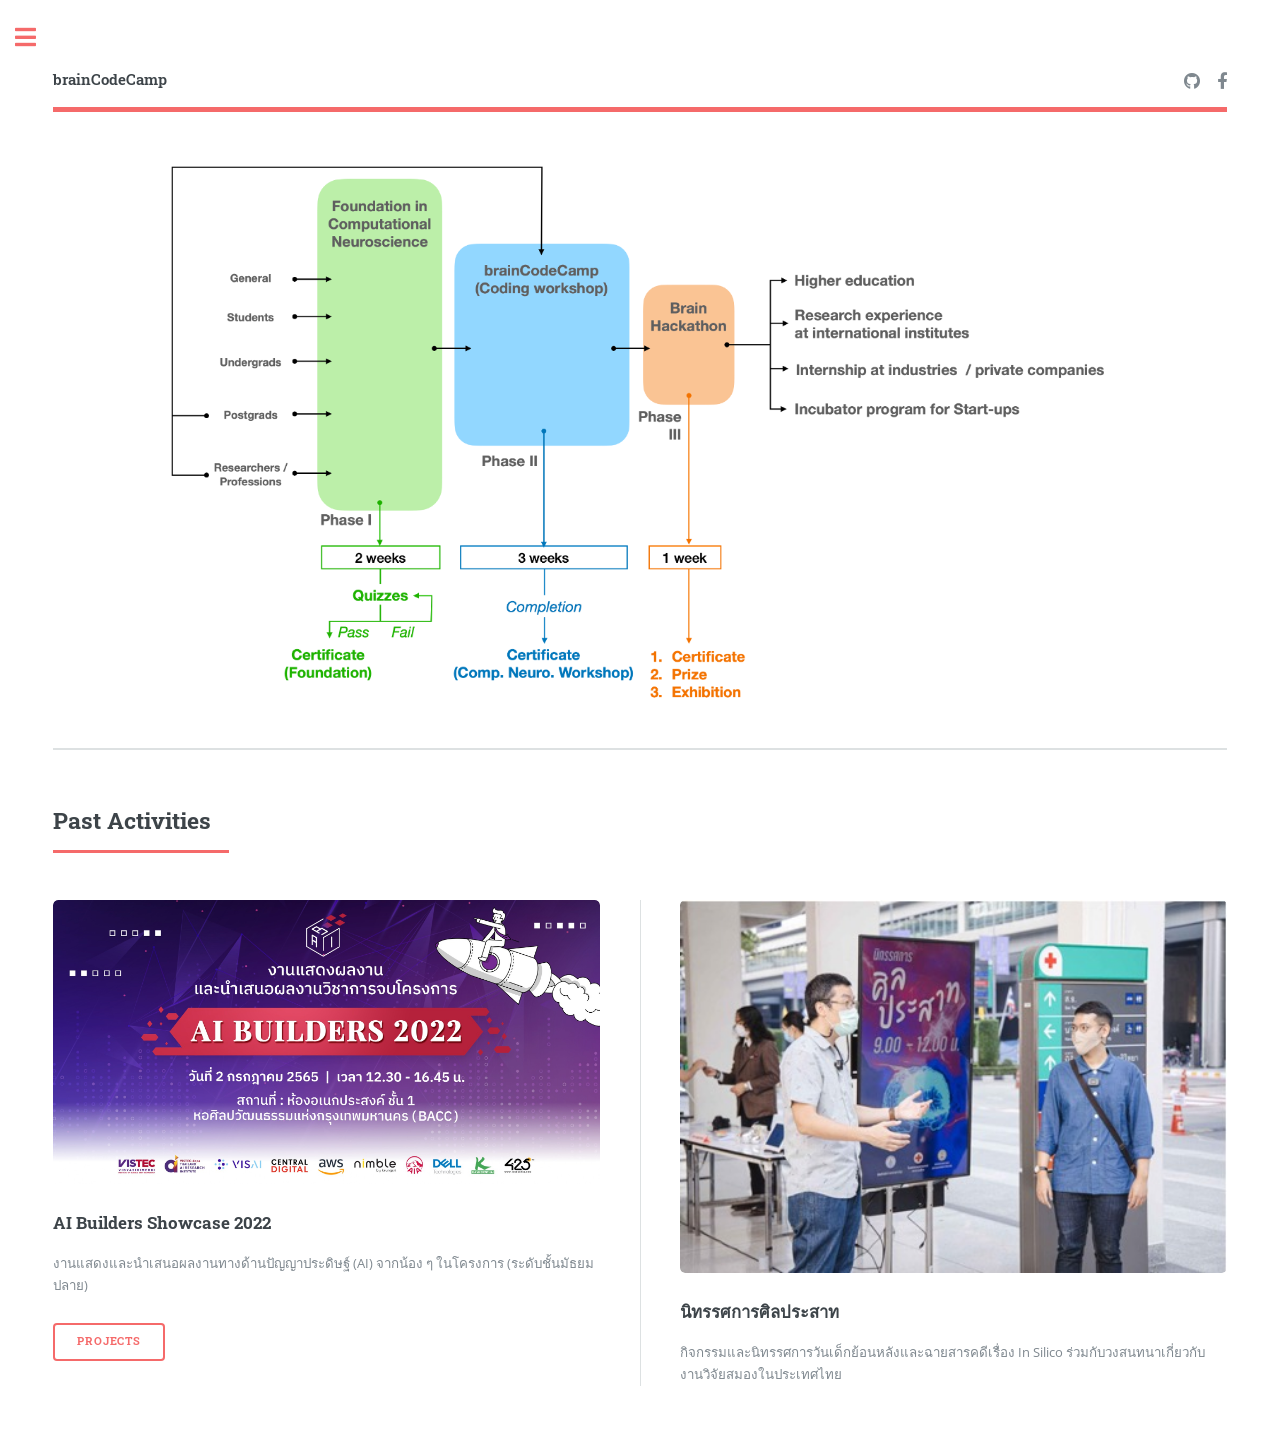
<file: index.html>
<!DOCTYPE HTML>
<!--
	Editorial by HTML5 UP
	html5up.net | @ajlkn
	Free for personal and commercial use under the CCA 3.0 license (html5up.net/license)
-->
<html>
	<head>
		<title>brainCodeCamp</title>
		<meta charset="utf-8" />
		<meta name="viewport" content="width=device-width, initial-scale=1, user-scalable=no" />
		<link rel="stylesheet" href="assets/css/main.css" />
	</head>
	<body class="is-preload">

		<!-- Wrapper -->
			<div id="wrapper">

				<!-- Main -->
					<div id="main">
						<div class="inner">

							<!-- Header -->
								<header id="header">
									<a href="index.html" class="logo"><strong>brainCodeCamp</strong></a>
									<ul class="icons">
										<li><a href="#" class="icon brands fa-github"><span class="label">Github</span></a></li>
										<li><a href="#" class="icon brands fa-facebook-f"><span class="label">Facebook</span></a></li>
									</ul>
								</header>

							<!-- Banner -->
								<section id="banner">
									<div class="project-flow">
										<img src="images/project_flow.png" alt="" />
									</div>
								</section>

							<!-- Past activities -->
								<section>
									<header class="major">
										<h2>Past Activities</h2>
									</header>
									<div class="posts">
										<article>
											<a href="https://github.com/ai-builders" class="image" target="_blank"><img src="images/ai-builders-2022.jpeg" alt="" /></a>
											<h3>AI Builders Showcase 2022</h3>
											<p>งานแสดงและนำเสนอผลงานทางด้านปัญญาประดิษฐ์ (AI) จากน้อง ๆ ในโครงการ (ระดับชั้นมัธยมปลาย)</p>
											<ul class="actions">
												<li><a href="https://ai-builders.github.io/showcase?year=2022" class="button" target="_blank">Projects</a></li>
											</ul>
										</article>
										<article>
											<a href="https://tupleblog.github.io/insilico/" class="image" target="_blank"><img src="images/neuroart.jpg" alt="" /></a>
											<h3>นิทรรศการศิลประสาท</h3>
											<p>กิจกรรมและนิทรรศการวันเด็กย้อนหลังและฉายสารคดีเรื่อง In Silico ร่วมกับวงสนทนาเกี่ยวกับงานวิจัยสมองในประเทศไทย</p>
										</article>
									</div>

								</section>

						</div>
					</div>

				<!-- Sidebar -->
					<div id="sidebar">
						<div class="inner">

							<!-- Search -->
							<section id="search" class="alt">
								<form method="post" action="#">
									<input type="text" name="query" id="query" placeholder="Search" />
								</form>
							</section>

							<a href="index.html">
								<img src="images/logo_fullteam.png" width="70%">
							</a>

							<!-- Menu -->
								<nav id="menu">
									<header class="major">
										<h2>Mathematical Foundations</h2>
									</header>
									<ul>
										<li>
											<span class="opener">Signal Processing</span>
											<ul>
												<li><a href="#">Fourier Transform</a></li>
												<li><a href="#">Convolution</a></li>
												<li><a href="#">Filtering</a></li>
											</ul>
										</li>
										<li><span class="opener">Optimization</span>
											<ul>
												<li><a href="#">Matrix Multiplication</a></li>
												<li><a href="#">Row/Column Space</a></li>
												<li><a href="#">Null Space</a></li>
												<li><a href="#">Solving Ax = b</a></li>
												<li><a href="#">Gradient Descent</a></li>
											</ul>
										</li>
									</ul><br>
									<header class="major">
										<h2>Machine Learning</h2>
									</header>
									<ul>
										<li>
											<span class="opener">Data Exploration</span>
											<ul>
												<li><a href="#">Simple Visualization</a></li>
												<li><a href="#">Dimensionality Reduction</a></li>
											</ul>
										</li>
										<li><a href="#">Neural Network</a></li>
										<li><a href="#">CNN</a></li>
										<li><a href="#">Transformer</a></li>

									</ul><br>

									<header class="major">
										<h2>Projects</h2>
									</header>
									<ul>
										<li><a href="#">Motor Imagery</a></li>
										<li><a href="#">CDT Assessment</a></li>
										<li><a href="#">MRI Reconstruction</a></li>
										<li><a href="#">PD Classification</a></li>
									</ul>
								</nav>

							<!-- Section -->
								<section>
									<header class="major">
										<h2><a href="aboutus.html">About Us</a></h2>
									</header>
									<p>เครือข่ายประสาทศาสตร์การรู้คิดและการคำนวณ <br>
										จุฬาลงกรณ์-มหิดล-พระจอมเกล้าธนบุรี-สวทช.
									</p>
									<ul class="contact">
										<li class="icon solid fa-envelope"><a href="#">brainCodeCamp@pmub.co.th</a></li>
										<li class="icon solid fa-phone">(66) 777-7777</li>
										<li class="icon solid fa-home">จุฬาลงกรณ์-มหิดล-พระจอมเกล้าธนบุรี-สวทช.<br />
										ประเทศไทย</li>
									</ul>
								</section>

							<!-- Footer -->
								<footer id="footer">
									<p class="copyright">&copy; Untitled. All rights reserved.</p>
								</footer>

						</div>
					</div>

			</div>

		<!-- Scripts -->
			<script src="assets/js/jquery.min.js"></script>
			<script src="assets/js/browser.min.js"></script>
			<script src="assets/js/breakpoints.min.js"></script>
			<script src="assets/js/util.js"></script>
			<script src="assets/js/main.js"></script>

	</body>
</html>
</file>
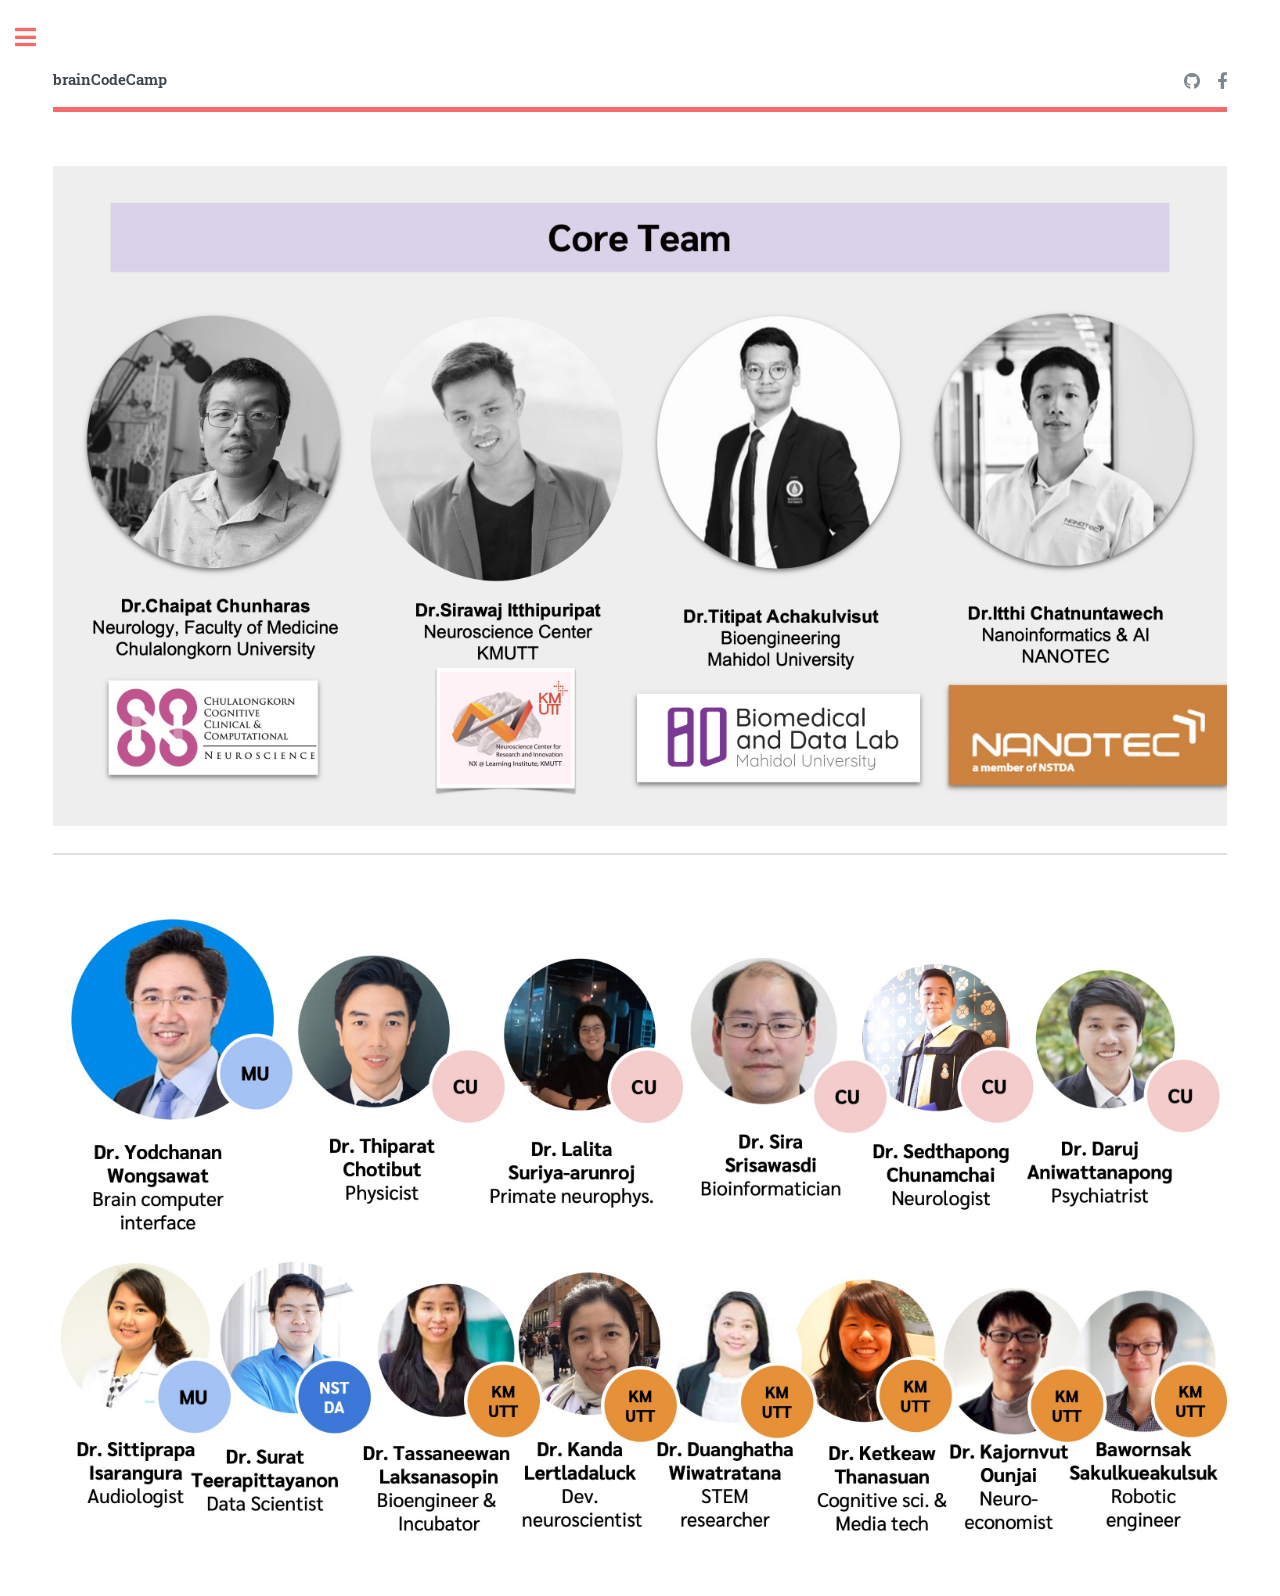
<file: aboutus.html>
<!DOCTYPE HTML>
<!--
	Editorial by HTML5 UP
	html5up.net | @ajlkn
	Free for personal and commercial use under the CCA 3.0 license (html5up.net/license)
-->
<html>
	<head>
		<title>brainCodeCamp</title>
		<meta charset="utf-8" />
		<meta name="viewport" content="width=device-width, initial-scale=1, user-scalable=no" />
		<link rel="stylesheet" href="assets/css/main.css" />
	</head>
	<body class="is-preload">

		<!-- Wrapper -->
			<div id="wrapper">

				<!-- Main -->
					<div id="main">
						<div class="inner">

							<!-- Header -->
								<header id="header">
									<a href="index.html" class="logo"><strong>brainCodeCamp</strong></a>
									<ul class="icons">
										<li><a href="#" class="icon brands fa-github"><span class="label">Github</span></a></li>
										<li><a href="#" class="icon brands fa-facebook-f"><span class="label">Facebook</span></a></li>
									</ul>
								</header>

							<!-- Banner -->
								<section id="banner">
									<div class="aboutus">
										<img src="images/core_team.jpg" alt="" />
									</div>
								</section>
								<section id="banner">
									<div class="aboutus">
										<img src="images/core_team2.jpg" alt="" />
									</div>
								</section>


						</div>
					</div>

				<!-- Sidebar -->
					<div id="sidebar">
						<div class="inner">

							<!-- Search -->
							<section id="search" class="alt">
								<form method="post" action="#">
									<input type="text" name="query" id="query" placeholder="Search" />
								</form>
							</section>

							<a href="index.html">
								<img src="images/logo_fullteam.png" width="70%">
							</a>

							<!-- Menu -->
								<nav id="menu">
									<header class="major">
										<h2>Mathematical Foundations</h2>
									</header>
									<ul>
										<li>
											<span class="opener">Signal Processing</span>
											<ul>
												<li><a href="#">Fourier Transform</a></li>
												<li><a href="#">Convolution</a></li>
												<li><a href="#">Filtering</a></li>
											</ul>
										</li>
										<li><span class="opener">Optimization</span>
											<ul>
												<li><a href="#">Matrix Multiplication</a></li>
												<li><a href="#">Row/Column Space</a></li>
												<li><a href="#">Null Space</a></li>
												<li><a href="#">Solving Ax = b</a></li>
												<li><a href="#">Gradient Descent</a></li>
											</ul>
										</li>
									</ul><br>
									<header class="major">
										<h2>Machine Learning</h2>
									</header>
									<ul>
										<li>
											<span class="opener">Data Exploration</span>
											<ul>
												<li><a href="#">Simple Visualization</a></li>
												<li><a href="#">Dimensionality Reduction</a></li>
											</ul>
										</li>
										<li><a href="#">Neural Network</a></li>
										<li><a href="#">CNN</a></li>
										<li><a href="#">Transformer</a></li>

									</ul><br>

									<header class="major">
										<h2>Projects</h2>
									</header>
									<ul>
										<li><a href="#">Motor Imagery</a></li>
										<li><a href="#">CDT Assessment</a></li>
										<li><a href="#">MRI Reconstruction</a></li>
										<li><a href="#">PD Classification</a></li>
									</ul>
								</nav>

							<!-- Section -->
								<section>
									<header class="major">
										<h2>About Us</h2>
									</header>
									<p>เครือข่ายประสาทศาสตร์การรู้คิดและการคำนวณ <br>
										จุฬาลงกรณ์-มหิดล-พระจอมเกล้าธนบุรี-สวทช.
									</p>
									<ul class="contact">
										<li class="icon solid fa-envelope"><a href="#">brainCodeCamp@pmub.co.th</a></li>
										<li class="icon solid fa-phone">(66) 777-7777</li>
										<li class="icon solid fa-home">จุฬาลงกรณ์-มหิดล-พระจอมเกล้าธนบุรี-สวทช.<br />
										ประเทศไทย</li>
									</ul>
								</section>

							<!-- Footer -->
								<footer id="footer">
									<p class="copyright">&copy; Untitled. All rights reserved.</p>
								</footer>

						</div>
					</div>

			</div>

		<!-- Scripts -->
			<script src="assets/js/jquery.min.js"></script>
			<script src="assets/js/browser.min.js"></script>
			<script src="assets/js/breakpoints.min.js"></script>
			<script src="assets/js/util.js"></script>
			<script src="assets/js/main.js"></script>

	</body>
</html>
</file>
<file: assets/css/main.css>
@import url(fontawesome-all.min.css);
@import url("https://fonts.googleapis.com/css?family=Open+Sans:400,600,400italic,600italic|Roboto+Slab:400,700");
/*
	Editorial by HTML5 UP
	html5up.net | @ajlkn
	Free for personal and commercial use under the CCA 3.0 license (html5up.net/license)
*/
html, body, div, span, applet, object,
iframe, h1, h2, h3, h4, h5, h6, p, blockquote,
pre, a, abbr, acronym, address, big, cite,
code, del, dfn, em, img, ins, kbd, q, s, samp,
small, strike, strong, sub, sup, tt, var, b,
u, i, center, dl, dt, dd, ol, ul, li, fieldset,
form, label, legend, table, caption, tbody,
tfoot, thead, tr, th, td, article, aside,
canvas, details, embed, figure, figcaption,
footer, header, hgroup, menu, nav, output, ruby,
section, summary, time, mark, audio, video {
  margin: 0;
  padding: 0;
  border: 0;
  font-size: 100%;
  font: inherit;
  vertical-align: baseline; }

article, aside, details, figcaption, figure,
footer, header, hgroup, menu, nav, section {
  display: block; }

body {
  line-height: 1; }

ol, ul {
  list-style: none; }

blockquote, q {
  quotes: none; }
  blockquote:before, blockquote:after, q:before, q:after {
    content: '';
    content: none; }

table {
  border-collapse: collapse;
  border-spacing: 0; }

body {
  -webkit-text-size-adjust: none; }

mark {
  background-color: transparent;
  color: inherit; }

input::-moz-focus-inner {
  border: 0;
  padding: 0; }

input, select, textarea {
  -moz-appearance: none;
  -webkit-appearance: none;
  -ms-appearance: none;
  appearance: none; }



/* Test IC */
header > div {
  display: flex;
  justify-content: center;
}


/* Basic */
@-ms-viewport {
  width: device-width; }

body {
  -ms-overflow-style: scrollbar; }

@media screen and (max-width: 480px) {
  html, body {
    min-width: 320px; } }

html {
  box-sizing: border-box; }

*, *:before, *:after {
  box-sizing: inherit; }

body {
  background: #ffffff; }
  body.is-preload *, body.is-preload *:before, body.is-preload *:after, body.is-resizing *, body.is-resizing *:before, body.is-resizing *:after {
    -moz-animation: none !important;
    -webkit-animation: none !important;
    -ms-animation: none !important;
    animation: none !important;
    -moz-transition: none !important;
    -webkit-transition: none !important;
    -ms-transition: none !important;
    transition: none !important; }

/* Type */
body, input, select, textarea {
  color: #7f888f;
  font-family: "Open Sans", sans-serif;
  font-size: 13pt;
  font-weight: 400;
  line-height: 1.65; }
  @media screen and (max-width: 1680px) {
    body, input, select, textarea {
      font-size: 11pt; } }
  @media screen and (max-width: 1280px) {
    body, input, select, textarea {
      font-size: 10pt; } }
  @media screen and (max-width: 360px) {
    body, input, select, textarea {
      font-size: 9pt; } }

a {
  -moz-transition: color 0.2s ease-in-out, border-bottom-color 0.2s ease-in-out;
  -webkit-transition: color 0.2s ease-in-out, border-bottom-color 0.2s ease-in-out;
  -ms-transition: color 0.2s ease-in-out, border-bottom-color 0.2s ease-in-out;
  transition: color 0.2s ease-in-out, border-bottom-color 0.2s ease-in-out;
  border-bottom: dotted 1px;
  color: #f56a6a;
  text-decoration: none; }
  a:hover {
    border-bottom-color: #f56a6a;
    color: #f56a6a !important; }
    a:hover strong {
      color: inherit; }

strong, b {
  color: #3d4449;
  font-weight: 600; }

em, i {
  font-style: italic; }

p {
  margin: 0 0 2em 0; }

h1, h2, h3, h4, h5, h6 {
  color: #3d4449;
  font-family: "Roboto Slab", serif;
  font-weight: 700;
  line-height: 1.5;
  margin: 0 0 1em 0; }
  h1 a, h2 a, h3 a, h4 a, h5 a, h6 a {
    color: inherit;
    text-decoration: none;
    border-bottom: 0; }

h1 {
  font-size: 4em;
  margin: 0 0 0.5em 0;
  line-height: 1.3; }

h2 {
  font-size: 1.75em; }

h3 {
  font-size: 1.25em; }

h4 {
  font-size: 1.1em; }

h5 {
  font-size: 0.9em; }

h6 {
  font-size: 0.7em; }

@media screen and (max-width: 1680px) {
  h1 {
    font-size: 3.5em; } }

@media screen and (max-width: 980px) {
  h1 {
    font-size: 3.25em; } }

@media screen and (max-width: 736px) {
  h1 {
    font-size: 2em;
    line-height: 1.4; }
  h2 {
    font-size: 1.5em; } }

sub {
  font-size: 0.8em;
  position: relative;
  top: 0.5em; }

sup {
  font-size: 0.8em;
  position: relative;
  top: -0.5em; }

blockquote {
  border-left: solid 3px rgba(210, 215, 217, 0.75);
  font-style: italic;
  margin: 0 0 2em 0;
  padding: 0.5em 0 0.5em 2em; }

code {
  background: rgba(230, 235, 237, 0.25);
  border-radius: 0.375em;
  border: solid 1px rgba(210, 215, 217, 0.75);
  font-family: "Courier New", monospace;
  font-size: 0.9em;
  margin: 0 0.25em;
  padding: 0.25em 0.65em; }

pre {
  -webkit-overflow-scrolling: touch;
  font-family: "Courier New", monospace;
  font-size: 0.9em;
  margin: 0 0 2em 0; }
  pre code {
    display: block;
    line-height: 1.75;
    padding: 1em 1.5em;
    overflow-x: auto; }

hr {
  border: 0;
  border-bottom: solid 1px rgba(210, 215, 217, 0.75);
  margin: 2em 0; }
  hr.major {
    margin: 3em 0; }

.align-left {
  text-align: left; }

.align-center {
  text-align: center; }

.align-right {
  text-align: right; }

/* Row */
.row {
  display: flex;
  flex-wrap: wrap;
  box-sizing: border-box;
  align-items: stretch; }
  .row > * {
    box-sizing: border-box; }
  .row.gtr-uniform > * > :last-child {
    margin-bottom: 0; }
  .row.aln-left {
    justify-content: flex-start; }
  .row.aln-center {
    justify-content: center; }
  .row.aln-right {
    justify-content: flex-end; }
  .row.aln-top {
    align-items: flex-start; }
  .row.aln-middle {
    align-items: center; }
  .row.aln-bottom {
    align-items: flex-end; }
  .row > .imp {
    order: -1; }
  .row > .col-1 {
    width: 8.33333%; }
  .row > .off-1 {
    margin-left: 8.33333%; }
  .row > .col-2 {
    width: 16.66667%; }
  .row > .off-2 {
    margin-left: 16.66667%; }
  .row > .col-3 {
    width: 25%; }
  .row > .off-3 {
    margin-left: 25%; }
  .row > .col-4 {
    width: 33.33333%; }
  .row > .off-4 {
    margin-left: 33.33333%; }
  .row > .col-5 {
    width: 41.66667%; }
  .row > .off-5 {
    margin-left: 41.66667%; }
  .row > .col-6 {
    width: 50%; }
  .row > .off-6 {
    margin-left: 50%; }
  .row > .col-7 {
    width: 58.33333%; }
  .row > .off-7 {
    margin-left: 58.33333%; }
  .row > .col-8 {
    width: 66.66667%; }
  .row > .off-8 {
    margin-left: 66.66667%; }
  .row > .col-9 {
    width: 75%; }
  .row > .off-9 {
    margin-left: 75%; }
  .row > .col-10 {
    width: 83.33333%; }
  .row > .off-10 {
    margin-left: 83.33333%; }
  .row > .col-11 {
    width: 91.66667%; }
  .row > .off-11 {
    margin-left: 91.66667%; }
  .row > .col-12 {
    width: 100%; }
  .row > .off-12 {
    margin-left: 100%; }
  .row.gtr-0 {
    margin-top: 0;
    margin-left: 0em; }
    .row.gtr-0 > * {
      padding: 0 0 0 0em; }
    .row.gtr-0.gtr-uniform {
      margin-top: 0em; }
      .row.gtr-0.gtr-uniform > * {
        padding-top: 0em; }
  .row.gtr-25 {
    margin-top: 0;
    margin-left: -0.375em; }
    .row.gtr-25 > * {
      padding: 0 0 0 0.375em; }
    .row.gtr-25.gtr-uniform {
      margin-top: -0.375em; }
      .row.gtr-25.gtr-uniform > * {
        padding-top: 0.375em; }
  .row.gtr-50 {
    margin-top: 0;
    margin-left: -0.75em; }
    .row.gtr-50 > * {
      padding: 0 0 0 0.75em; }
    .row.gtr-50.gtr-uniform {
      margin-top: -0.75em; }
      .row.gtr-50.gtr-uniform > * {
        padding-top: 0.75em; }
  .row {
    margin-top: 0;
    margin-left: -1.5em; }
    .row > * {
      padding: 0 0 0 1.5em; }
    .row.gtr-uniform {
      margin-top: -1.5em; }
      .row.gtr-uniform > * {
        padding-top: 1.5em; }
  .row.gtr-150 {
    margin-top: 0;
    margin-left: -2.25em; }
    .row.gtr-150 > * {
      padding: 0 0 0 2.25em; }
    .row.gtr-150.gtr-uniform {
      margin-top: -2.25em; }
      .row.gtr-150.gtr-uniform > * {
        padding-top: 2.25em; }
  .row.gtr-200 {
    margin-top: 0;
    margin-left: -3em; }
    .row.gtr-200 > * {
      padding: 0 0 0 3em; }
    .row.gtr-200.gtr-uniform {
      margin-top: -3em; }
      .row.gtr-200.gtr-uniform > * {
        padding-top: 3em; }
  @media screen and (max-width: 1680px) {
    .row {
      display: flex;
      flex-wrap: wrap;
      box-sizing: border-box;
      align-items: stretch; }
      .row > * {
        box-sizing: border-box; }
      .row.gtr-uniform > * > :last-child {
        margin-bottom: 0; }
      .row.aln-left {
        justify-content: flex-start; }
      .row.aln-center {
        justify-content: center; }
      .row.aln-right {
        justify-content: flex-end; }
      .row.aln-top {
        align-items: flex-start; }
      .row.aln-middle {
        align-items: center; }
      .row.aln-bottom {
        align-items: flex-end; }
      .row > .imp-xlarge {
        order: -1; }
      .row > .col-1-xlarge {
        width: 8.33333%; }
      .row > .off-1-xlarge {
        margin-left: 8.33333%; }
      .row > .col-2-xlarge {
        width: 16.66667%; }
      .row > .off-2-xlarge {
        margin-left: 16.66667%; }
      .row > .col-3-xlarge {
        width: 25%; }
      .row > .off-3-xlarge {
        margin-left: 25%; }
      .row > .col-4-xlarge {
        width: 33.33333%; }
      .row > .off-4-xlarge {
        margin-left: 33.33333%; }
      .row > .col-5-xlarge {
        width: 41.66667%; }
      .row > .off-5-xlarge {
        margin-left: 41.66667%; }
      .row > .col-6-xlarge {
        width: 50%; }
      .row > .off-6-xlarge {
        margin-left: 50%; }
      .row > .col-7-xlarge {
        width: 58.33333%; }
      .row > .off-7-xlarge {
        margin-left: 58.33333%; }
      .row > .col-8-xlarge {
        width: 66.66667%; }
      .row > .off-8-xlarge {
        margin-left: 66.66667%; }
      .row > .col-9-xlarge {
        width: 75%; }
      .row > .off-9-xlarge {
        margin-left: 75%; }
      .row > .col-10-xlarge {
        width: 83.33333%; }
      .row > .off-10-xlarge {
        margin-left: 83.33333%; }
      .row > .col-11-xlarge {
        width: 91.66667%; }
      .row > .off-11-xlarge {
        margin-left: 91.66667%; }
      .row > .col-12-xlarge {
        width: 100%; }
      .row > .off-12-xlarge {
        margin-left: 100%; }
      .row.gtr-0 {
        margin-top: 0;
        margin-left: 0em; }
        .row.gtr-0 > * {
          padding: 0 0 0 0em; }
        .row.gtr-0.gtr-uniform {
          margin-top: 0em; }
          .row.gtr-0.gtr-uniform > * {
            padding-top: 0em; }
      .row.gtr-25 {
        margin-top: 0;
        margin-left: -0.375em; }
        .row.gtr-25 > * {
          padding: 0 0 0 0.375em; }
        .row.gtr-25.gtr-uniform {
          margin-top: -0.375em; }
          .row.gtr-25.gtr-uniform > * {
            padding-top: 0.375em; }
      .row.gtr-50 {
        margin-top: 0;
        margin-left: -0.75em; }
        .row.gtr-50 > * {
          padding: 0 0 0 0.75em; }
        .row.gtr-50.gtr-uniform {
          margin-top: -0.75em; }
          .row.gtr-50.gtr-uniform > * {
            padding-top: 0.75em; }
      .row {
        margin-top: 0;
        margin-left: -1.5em; }
        .row > * {
          padding: 0 0 0 1.5em; }
        .row.gtr-uniform {
          margin-top: -1.5em; }
          .row.gtr-uniform > * {
            padding-top: 1.5em; }
      .row.gtr-150 {
        margin-top: 0;
        margin-left: -2.25em; }
        .row.gtr-150 > * {
          padding: 0 0 0 2.25em; }
        .row.gtr-150.gtr-uniform {
          margin-top: -2.25em; }
          .row.gtr-150.gtr-uniform > * {
            padding-top: 2.25em; }
      .row.gtr-200 {
        margin-top: 0;
        margin-left: -3em; }
        .row.gtr-200 > * {
          padding: 0 0 0 3em; }
        .row.gtr-200.gtr-uniform {
          margin-top: -3em; }
          .row.gtr-200.gtr-uniform > * {
            padding-top: 3em; } }
  @media screen and (max-width: 1280px) {
    .row {
      display: flex;
      flex-wrap: wrap;
      box-sizing: border-box;
      align-items: stretch; }
      .row > * {
        box-sizing: border-box; }
      .row.gtr-uniform > * > :last-child {
        margin-bottom: 0; }
      .row.aln-left {
        justify-content: flex-start; }
      .row.aln-center {
        justify-content: center; }
      .row.aln-right {
        justify-content: flex-end; }
      .row.aln-top {
        align-items: flex-start; }
      .row.aln-middle {
        align-items: center; }
      .row.aln-bottom {
        align-items: flex-end; }
      .row > .imp-large {
        order: -1; }
      .row > .col-1-large {
        width: 8.33333%; }
      .row > .off-1-large {
        margin-left: 8.33333%; }
      .row > .col-2-large {
        width: 16.66667%; }
      .row > .off-2-large {
        margin-left: 16.66667%; }
      .row > .col-3-large {
        width: 25%; }
      .row > .off-3-large {
        margin-left: 25%; }
      .row > .col-4-large {
        width: 33.33333%; }
      .row > .off-4-large {
        margin-left: 33.33333%; }
      .row > .col-5-large {
        width: 41.66667%; }
      .row > .off-5-large {
        margin-left: 41.66667%; }
      .row > .col-6-large {
        width: 50%; }
      .row > .off-6-large {
        margin-left: 50%; }
      .row > .col-7-large {
        width: 58.33333%; }
      .row > .off-7-large {
        margin-left: 58.33333%; }
      .row > .col-8-large {
        width: 66.66667%; }
      .row > .off-8-large {
        margin-left: 66.66667%; }
      .row > .col-9-large {
        width: 75%; }
      .row > .off-9-large {
        margin-left: 75%; }
      .row > .col-10-large {
        width: 83.33333%; }
      .row > .off-10-large {
        margin-left: 83.33333%; }
      .row > .col-11-large {
        width: 91.66667%; }
      .row > .off-11-large {
        margin-left: 91.66667%; }
      .row > .col-12-large {
        width: 100%; }
      .row > .off-12-large {
        margin-left: 100%; }
      .row.gtr-0 {
        margin-top: 0;
        margin-left: 0em; }
        .row.gtr-0 > * {
          padding: 0 0 0 0em; }
        .row.gtr-0.gtr-uniform {
          margin-top: 0em; }
          .row.gtr-0.gtr-uniform > * {
            padding-top: 0em; }
      .row.gtr-25 {
        margin-top: 0;
        margin-left: -0.375em; }
        .row.gtr-25 > * {
          padding: 0 0 0 0.375em; }
        .row.gtr-25.gtr-uniform {
          margin-top: -0.375em; }
          .row.gtr-25.gtr-uniform > * {
            padding-top: 0.375em; }
      .row.gtr-50 {
        margin-top: 0;
        margin-left: -0.75em; }
        .row.gtr-50 > * {
          padding: 0 0 0 0.75em; }
        .row.gtr-50.gtr-uniform {
          margin-top: -0.75em; }
          .row.gtr-50.gtr-uniform > * {
            padding-top: 0.75em; }
      .row {
        margin-top: 0;
        margin-left: -1.5em; }
        .row > * {
          padding: 0 0 0 1.5em; }
        .row.gtr-uniform {
          margin-top: -1.5em; }
          .row.gtr-uniform > * {
            padding-top: 1.5em; }
      .row.gtr-150 {
        margin-top: 0;
        margin-left: -2.25em; }
        .row.gtr-150 > * {
          padding: 0 0 0 2.25em; }
        .row.gtr-150.gtr-uniform {
          margin-top: -2.25em; }
          .row.gtr-150.gtr-uniform > * {
            padding-top: 2.25em; }
      .row.gtr-200 {
        margin-top: 0;
        margin-left: -3em; }
        .row.gtr-200 > * {
          padding: 0 0 0 3em; }
        .row.gtr-200.gtr-uniform {
          margin-top: -3em; }
          .row.gtr-200.gtr-uniform > * {
            padding-top: 3em; } }
  @media screen and (max-width: 980px) {
    .row {
      display: flex;
      flex-wrap: wrap;
      box-sizing: border-box;
      align-items: stretch; }
      .row > * {
        box-sizing: border-box; }
      .row.gtr-uniform > * > :last-child {
        margin-bottom: 0; }
      .row.aln-left {
        justify-content: flex-start; }
      .row.aln-center {
        justify-content: center; }
      .row.aln-right {
        justify-content: flex-end; }
      .row.aln-top {
        align-items: flex-start; }
      .row.aln-middle {
        align-items: center; }
      .row.aln-bottom {
        align-items: flex-end; }
      .row > .imp-medium {
        order: -1; }
      .row > .col-1-medium {
        width: 8.33333%; }
      .row > .off-1-medium {
        margin-left: 8.33333%; }
      .row > .col-2-medium {
        width: 16.66667%; }
      .row > .off-2-medium {
        margin-left: 16.66667%; }
      .row > .col-3-medium {
        width: 25%; }
      .row > .off-3-medium {
        margin-left: 25%; }
      .row > .col-4-medium {
        width: 33.33333%; }
      .row > .off-4-medium {
        margin-left: 33.33333%; }
      .row > .col-5-medium {
        width: 41.66667%; }
      .row > .off-5-medium {
        margin-left: 41.66667%; }
      .row > .col-6-medium {
        width: 50%; }
      .row > .off-6-medium {
        margin-left: 50%; }
      .row > .col-7-medium {
        width: 58.33333%; }
      .row > .off-7-medium {
        margin-left: 58.33333%; }
      .row > .col-8-medium {
        width: 66.66667%; }
      .row > .off-8-medium {
        margin-left: 66.66667%; }
      .row > .col-9-medium {
        width: 75%; }
      .row > .off-9-medium {
        margin-left: 75%; }
      .row > .col-10-medium {
        width: 83.33333%; }
      .row > .off-10-medium {
        margin-left: 83.33333%; }
      .row > .col-11-medium {
        width: 91.66667%; }
      .row > .off-11-medium {
        margin-left: 91.66667%; }
      .row > .col-12-medium {
        width: 100%; }
      .row > .off-12-medium {
        margin-left: 100%; }
      .row.gtr-0 {
        margin-top: 0;
        margin-left: 0em; }
        .row.gtr-0 > * {
          padding: 0 0 0 0em; }
        .row.gtr-0.gtr-uniform {
          margin-top: 0em; }
          .row.gtr-0.gtr-uniform > * {
            padding-top: 0em; }
      .row.gtr-25 {
        margin-top: 0;
        margin-left: -0.375em; }
        .row.gtr-25 > * {
          padding: 0 0 0 0.375em; }
        .row.gtr-25.gtr-uniform {
          margin-top: -0.375em; }
          .row.gtr-25.gtr-uniform > * {
            padding-top: 0.375em; }
      .row.gtr-50 {
        margin-top: 0;
        margin-left: -0.75em; }
        .row.gtr-50 > * {
          padding: 0 0 0 0.75em; }
        .row.gtr-50.gtr-uniform {
          margin-top: -0.75em; }
          .row.gtr-50.gtr-uniform > * {
            padding-top: 0.75em; }
      .row {
        margin-top: 0;
        margin-left: -1.5em; }
        .row > * {
          padding: 0 0 0 1.5em; }
        .row.gtr-uniform {
          margin-top: -1.5em; }
          .row.gtr-uniform > * {
            padding-top: 1.5em; }
      .row.gtr-150 {
        margin-top: 0;
        margin-left: -2.25em; }
        .row.gtr-150 > * {
          padding: 0 0 0 2.25em; }
        .row.gtr-150.gtr-uniform {
          margin-top: -2.25em; }
          .row.gtr-150.gtr-uniform > * {
            padding-top: 2.25em; }
      .row.gtr-200 {
        margin-top: 0;
        margin-left: -3em; }
        .row.gtr-200 > * {
          padding: 0 0 0 3em; }
        .row.gtr-200.gtr-uniform {
          margin-top: -3em; }
          .row.gtr-200.gtr-uniform > * {
            padding-top: 3em; } }
  @media screen and (max-width: 736px) {
    .row {
      display: flex;
      flex-wrap: wrap;
      box-sizing: border-box;
      align-items: stretch; }
      .row > * {
        box-sizing: border-box; }
      .row.gtr-uniform > * > :last-child {
        margin-bottom: 0; }
      .row.aln-left {
        justify-content: flex-start; }
      .row.aln-center {
        justify-content: center; }
      .row.aln-right {
        justify-content: flex-end; }
      .row.aln-top {
        align-items: flex-start; }
      .row.aln-middle {
        align-items: center; }
      .row.aln-bottom {
        align-items: flex-end; }
      .row > .imp-small {
        order: -1; }
      .row > .col-1-small {
        width: 8.33333%; }
      .row > .off-1-small {
        margin-left: 8.33333%; }
      .row > .col-2-small {
        width: 16.66667%; }
      .row > .off-2-small {
        margin-left: 16.66667%; }
      .row > .col-3-small {
        width: 25%; }
      .row > .off-3-small {
        margin-left: 25%; }
      .row > .col-4-small {
        width: 33.33333%; }
      .row > .off-4-small {
        margin-left: 33.33333%; }
      .row > .col-5-small {
        width: 41.66667%; }
      .row > .off-5-small {
        margin-left: 41.66667%; }
      .row > .col-6-small {
        width: 50%; }
      .row > .off-6-small {
        margin-left: 50%; }
      .row > .col-7-small {
        width: 58.33333%; }
      .row > .off-7-small {
        margin-left: 58.33333%; }
      .row > .col-8-small {
        width: 66.66667%; }
      .row > .off-8-small {
        margin-left: 66.66667%; }
      .row > .col-9-small {
        width: 75%; }
      .row > .off-9-small {
        margin-left: 75%; }
      .row > .col-10-small {
        width: 83.33333%; }
      .row > .off-10-small {
        margin-left: 83.33333%; }
      .row > .col-11-small {
        width: 91.66667%; }
      .row > .off-11-small {
        margin-left: 91.66667%; }
      .row > .col-12-small {
        width: 100%; }
      .row > .off-12-small {
        margin-left: 100%; }
      .row.gtr-0 {
        margin-top: 0;
        margin-left: 0em; }
        .row.gtr-0 > * {
          padding: 0 0 0 0em; }
        .row.gtr-0.gtr-uniform {
          margin-top: 0em; }
          .row.gtr-0.gtr-uniform > * {
            padding-top: 0em; }
      .row.gtr-25 {
        margin-top: 0;
        margin-left: -0.375em; }
        .row.gtr-25 > * {
          padding: 0 0 0 0.375em; }
        .row.gtr-25.gtr-uniform {
          margin-top: -0.375em; }
          .row.gtr-25.gtr-uniform > * {
            padding-top: 0.375em; }
      .row.gtr-50 {
        margin-top: 0;
        margin-left: -0.75em; }
        .row.gtr-50 > * {
          padding: 0 0 0 0.75em; }
        .row.gtr-50.gtr-uniform {
          margin-top: -0.75em; }
          .row.gtr-50.gtr-uniform > * {
            padding-top: 0.75em; }
      .row {
        margin-top: 0;
        margin-left: -1.5em; }
        .row > * {
          padding: 0 0 0 1.5em; }
        .row.gtr-uniform {
          margin-top: -1.5em; }
          .row.gtr-uniform > * {
            padding-top: 1.5em; }
      .row.gtr-150 {
        margin-top: 0;
        margin-left: -2.25em; }
        .row.gtr-150 > * {
          padding: 0 0 0 2.25em; }
        .row.gtr-150.gtr-uniform {
          margin-top: -2.25em; }
          .row.gtr-150.gtr-uniform > * {
            padding-top: 2.25em; }
      .row.gtr-200 {
        margin-top: 0;
        margin-left: -3em; }
        .row.gtr-200 > * {
          padding: 0 0 0 3em; }
        .row.gtr-200.gtr-uniform {
          margin-top: -3em; }
          .row.gtr-200.gtr-uniform > * {
            padding-top: 3em; } }
  @media screen and (max-width: 480px) {
    .row {
      display: flex;
      flex-wrap: wrap;
      box-sizing: border-box;
      align-items: stretch; }
      .row > * {
        box-sizing: border-box; }
      .row.gtr-uniform > * > :last-child {
        margin-bottom: 0; }
      .row.aln-left {
        justify-content: flex-start; }
      .row.aln-center {
        justify-content: center; }
      .row.aln-right {
        justify-content: flex-end; }
      .row.aln-top {
        align-items: flex-start; }
      .row.aln-middle {
        align-items: center; }
      .row.aln-bottom {
        align-items: flex-end; }
      .row > .imp-xsmall {
        order: -1; }
      .row > .col-1-xsmall {
        width: 8.33333%; }
      .row > .off-1-xsmall {
        margin-left: 8.33333%; }
      .row > .col-2-xsmall {
        width: 16.66667%; }
      .row > .off-2-xsmall {
        margin-left: 16.66667%; }
      .row > .col-3-xsmall {
        width: 25%; }
      .row > .off-3-xsmall {
        margin-left: 25%; }
      .row > .col-4-xsmall {
        width: 33.33333%; }
      .row > .off-4-xsmall {
        margin-left: 33.33333%; }
      .row > .col-5-xsmall {
        width: 41.66667%; }
      .row > .off-5-xsmall {
        margin-left: 41.66667%; }
      .row > .col-6-xsmall {
        width: 50%; }
      .row > .off-6-xsmall {
        margin-left: 50%; }
      .row > .col-7-xsmall {
        width: 58.33333%; }
      .row > .off-7-xsmall {
        margin-left: 58.33333%; }
      .row > .col-8-xsmall {
        width: 66.66667%; }
      .row > .off-8-xsmall {
        margin-left: 66.66667%; }
      .row > .col-9-xsmall {
        width: 75%; }
      .row > .off-9-xsmall {
        margin-left: 75%; }
      .row > .col-10-xsmall {
        width: 83.33333%; }
      .row > .off-10-xsmall {
        margin-left: 83.33333%; }
      .row > .col-11-xsmall {
        width: 91.66667%; }
      .row > .off-11-xsmall {
        margin-left: 91.66667%; }
      .row > .col-12-xsmall {
        width: 100%; }
      .row > .off-12-xsmall {
        margin-left: 100%; }
      .row.gtr-0 {
        margin-top: 0;
        margin-left: 0em; }
        .row.gtr-0 > * {
          padding: 0 0 0 0em; }
        .row.gtr-0.gtr-uniform {
          margin-top: 0em; }
          .row.gtr-0.gtr-uniform > * {
            padding-top: 0em; }
      .row.gtr-25 {
        margin-top: 0;
        margin-left: -0.375em; }
        .row.gtr-25 > * {
          padding: 0 0 0 0.375em; }
        .row.gtr-25.gtr-uniform {
          margin-top: -0.375em; }
          .row.gtr-25.gtr-uniform > * {
            padding-top: 0.375em; }
      .row.gtr-50 {
        margin-top: 0;
        margin-left: -0.75em; }
        .row.gtr-50 > * {
          padding: 0 0 0 0.75em; }
        .row.gtr-50.gtr-uniform {
          margin-top: -0.75em; }
          .row.gtr-50.gtr-uniform > * {
            padding-top: 0.75em; }
      .row {
        margin-top: 0;
        margin-left: -1.5em; }
        .row > * {
          padding: 0 0 0 1.5em; }
        .row.gtr-uniform {
          margin-top: -1.5em; }
          .row.gtr-uniform > * {
            padding-top: 1.5em; }
      .row.gtr-150 {
        margin-top: 0;
        margin-left: -2.25em; }
        .row.gtr-150 > * {
          padding: 0 0 0 2.25em; }
        .row.gtr-150.gtr-uniform {
          margin-top: -2.25em; }
          .row.gtr-150.gtr-uniform > * {
            padding-top: 2.25em; }
      .row.gtr-200 {
        margin-top: 0;
        margin-left: -3em; }
        .row.gtr-200 > * {
          padding: 0 0 0 3em; }
        .row.gtr-200.gtr-uniform {
          margin-top: -3em; }
          .row.gtr-200.gtr-uniform > * {
            padding-top: 3em; } }

/* Section/Article */
section.special, article.special {
  text-align: center; }

header p {
  font-family: "Roboto Slab", serif;
  font-size: 1em;
  font-weight: 400;
  letter-spacing: 0.075em;
  margin-top: -0.5em;
  text-transform: uppercase; }

header.major > :last-child {
  border-bottom: solid 3px #f56a6a;
  display: inline-block;
  margin: 0 0 2em 0;
  padding: 0 0.75em 0.5em 0; }

header.main > :last-child {
  margin: 0 0 1em 0; }

/* Form */
form {
  margin: 0 0 2em 0; }

label {
  color: #3d4449;
  display: block;
  font-size: 0.9em;
  font-weight: 600;
  margin: 0 0 1em 0; }

input[type="text"],
input[type="password"],
input[type="email"],
input[type="tel"],
input[type="search"],
input[type="url"],
select,
textarea {
  -moz-appearance: none;
  -webkit-appearance: none;
  -ms-appearance: none;
  appearance: none;
  background: #ffffff;
  border-radius: 0.375em;
  border: none;
  border: solid 1px rgba(210, 215, 217, 0.75);
  color: inherit;
  display: block;
  outline: 0;
  padding: 0 1em;
  text-decoration: none;
  width: 100%; }
  input[type="text"]:invalid,
  input[type="password"]:invalid,
  input[type="email"]:invalid,
  input[type="tel"]:invalid,
  input[type="search"]:invalid,
  input[type="url"]:invalid,
  select:invalid,
  textarea:invalid {
    box-shadow: none; }
  input[type="text"]:focus,
  input[type="password"]:focus,
  input[type="email"]:focus,
  input[type="tel"]:focus,
  input[type="search"]:focus,
  input[type="url"]:focus,
  select:focus,
  textarea:focus {
    border-color: #f56a6a;
    box-shadow: 0 0 0 1px #f56a6a; }

select {
  background-image: url("data:image/svg+xml;charset=utf8,%3Csvg xmlns='http://www.w3.org/2000/svg' width='40' height='40' preserveAspectRatio='none' viewBox='0 0 40 40'%3E%3Cpath d='M9.4,12.3l10.4,10.4l10.4-10.4c0.2-0.2,0.5-0.4,0.9-0.4c0.3,0,0.6,0.1,0.9,0.4l3.3,3.3c0.2,0.2,0.4,0.5,0.4,0.9 c0,0.4-0.1,0.6-0.4,0.9L20.7,31.9c-0.2,0.2-0.5,0.4-0.9,0.4c-0.3,0-0.6-0.1-0.9-0.4L4.3,17.3c-0.2-0.2-0.4-0.5-0.4-0.9 c0-0.4,0.1-0.6,0.4-0.9l3.3-3.3c0.2-0.2,0.5-0.4,0.9-0.4S9.1,12.1,9.4,12.3z' fill='rgba(210, 215, 217, 0.75)' /%3E%3C/svg%3E");
  background-size: 1.25em;
  background-repeat: no-repeat;
  background-position: calc(100% - 1em) center;
  height: 2.75em;
  padding-right: 2.75em;
  text-overflow: ellipsis; }
  select option {
    color: #3d4449;
    background: #ffffff; }
  select:focus::-ms-value {
    background-color: transparent; }
  select::-ms-expand {
    display: none; }

input[type="text"],
input[type="password"],
input[type="email"],
input[type="tel"],
input[type="search"],
input[type="url"],
select {
  height: 2.75em; }

textarea {
  padding: 0.75em 1em; }

input[type="checkbox"],
input[type="radio"] {
  -moz-appearance: none;
  -webkit-appearance: none;
  -ms-appearance: none;
  appearance: none;
  display: block;
  float: left;
  margin-right: -2em;
  opacity: 0;
  width: 1em;
  z-index: -1; }
  input[type="checkbox"] + label,
  input[type="radio"] + label {
    text-decoration: none;
    color: #7f888f;
    cursor: pointer;
    display: inline-block;
    font-size: 1em;
    font-weight: 400;
    padding-left: 2.4em;
    padding-right: 0.75em;
    position: relative; }
    input[type="checkbox"] + label:before,
    input[type="radio"] + label:before {
      -moz-osx-font-smoothing: grayscale;
      -webkit-font-smoothing: antialiased;
      display: inline-block;
      font-style: normal;
      font-variant: normal;
      text-rendering: auto;
      line-height: 1;
      text-transform: none !important;
      font-family: 'Font Awesome 5 Free';
      font-weight: 900; }
    input[type="checkbox"] + label:before,
    input[type="radio"] + label:before {
      background: #ffffff;
      border-radius: 0.375em;
      border: solid 1px rgba(210, 215, 217, 0.75);
      content: '';
      display: inline-block;
      font-size: 0.8em;
      height: 2.0625em;
      left: 0;
      line-height: 2.0625em;
      position: absolute;
      text-align: center;
      top: 0;
      width: 2.0625em; }
  input[type="checkbox"]:checked + label:before,
  input[type="radio"]:checked + label:before {
    background: #3d4449;
    border-color: #3d4449;
    color: #ffffff;
    content: '\f00c'; }
  input[type="checkbox"]:focus + label:before,
  input[type="radio"]:focus + label:before {
    border-color: #f56a6a;
    box-shadow: 0 0 0 1px #f56a6a; }

input[type="checkbox"] + label:before {
  border-radius: 0.375em; }

input[type="radio"] + label:before {
  border-radius: 100%; }

::-webkit-input-placeholder {
  color: #9fa3a6 !important;
  opacity: 1.0; }

:-moz-placeholder {
  color: #9fa3a6 !important;
  opacity: 1.0; }

::-moz-placeholder {
  color: #9fa3a6 !important;
  opacity: 1.0; }

:-ms-input-placeholder {
  color: #9fa3a6 !important;
  opacity: 1.0; }

/* Box */
.box {
  border-radius: 0.375em;
  border: solid 1px rgba(210, 215, 217, 0.75);
  margin-bottom: 2em;
  padding: 1.5em; }
  .box > :last-child,
  .box > :last-child > :last-child,
  .box > :last-child > :last-child > :last-child {
    margin-bottom: 0; }
  .box.alt {
    border: 0;
    border-radius: 0;
    padding: 0; }

/* Icon */
.icon {
  text-decoration: none;
  border-bottom: none;
  position: relative; }
  .icon:before {
    -moz-osx-font-smoothing: grayscale;
    -webkit-font-smoothing: antialiased;
    display: inline-block;
    font-style: normal;
    font-variant: normal;
    text-rendering: auto;
    line-height: 1;
    text-transform: none !important;
    font-family: 'Font Awesome 5 Free';
    font-weight: 400; }
  .icon > .label {
    display: none; }
  .icon:before {
    line-height: inherit; }
  .icon.solid:before {
    font-weight: 900; }
  .icon.brands:before {
    font-family: 'Font Awesome 5 Brands'; }

/* Image */
.image {
  border-radius: 0.375em;
  border: 0;
  display: inline-block;
  position: relative; }
  .image img {
    border-radius: 0.375em;
    display: block; }
  .image.left, .image.right {
    max-width: 40%; }
    .image.left img, .image.right img {
      width: 100%; }
  .image.left {
    float: left;
    padding: 0 1.5em 1em 0;
    top: 0.25em; }
  .image.right {
    float: right;
    padding: 0 0 1em 1.5em;
    top: 0.25em; }
  .image.fit {
    display: block;
    margin: 0 0 2em 0;
    width: 100%; }
    .image.fit img {
      width: 100%; }
  .image.main {
    display: block;
    margin: 0 0 3em 0;
    width: 100%; }
    .image.main img {
      width: 100%; }

a.image {
  overflow: hidden; }
  a.image img {
    -moz-transition: -moz-transform 0.2s ease;
    -webkit-transition: -webkit-transform 0.2s ease;
    -ms-transition: -ms-transform 0.2s ease;
    transition: transform 0.2s ease; }
  a.image:hover img {
    -moz-transform: scale(1.075);
    -webkit-transform: scale(1.075);
    -ms-transform: scale(1.075);
    transform: scale(1.075); }

/* List */
ol {
  list-style: decimal;
  margin: 0 0 2em 0;
  padding-left: 1.25em; }
  ol li {
    padding-left: 0.25em; }

ul {
  list-style: disc;
  margin: 0 0 2em 0;
  padding-left: 1em; }
  ul li {
    padding-left: 0.5em; }
  ul.alt {
    list-style: none;
    padding-left: 0; }
    ul.alt li {
      border-top: solid 1px rgba(210, 215, 217, 0.75);
      padding: 0.5em 0; }
      ul.alt li:first-child {
        border-top: 0;
        padding-top: 0; }

dl {
  margin: 0 0 2em 0; }
  dl dt {
    display: block;
    font-weight: 600;
    margin: 0 0 1em 0; }
  dl dd {
    margin-left: 2em; }

/* Actions */
ul.actions {
  display: -moz-flex;
  display: -webkit-flex;
  display: -ms-flex;
  display: flex;
  cursor: default;
  list-style: none;
  margin-left: -1em;
  padding-left: 0; }
  ul.actions li {
    padding: 0 0 0 1em;
    vertical-align: middle; }
  ul.actions.special {
    -moz-justify-content: center;
    -webkit-justify-content: center;
    -ms-justify-content: center;
    justify-content: center;
    width: 100%;
    margin-left: 0; }
    ul.actions.special li:first-child {
      padding-left: 0; }
  ul.actions.stacked {
    -moz-flex-direction: column;
    -webkit-flex-direction: column;
    -ms-flex-direction: column;
    flex-direction: column;
    margin-left: 0; }
    ul.actions.stacked li {
      padding: 1.3em 0 0 0; }
      ul.actions.stacked li:first-child {
        padding-top: 0; }
  ul.actions.fit {
    width: calc(100% + 1em); }
    ul.actions.fit li {
      -moz-flex-grow: 1;
      -webkit-flex-grow: 1;
      -ms-flex-grow: 1;
      flex-grow: 1;
      -moz-flex-shrink: 1;
      -webkit-flex-shrink: 1;
      -ms-flex-shrink: 1;
      flex-shrink: 1;
      width: 100%; }
      ul.actions.fit li > * {
        width: 100%; }
    ul.actions.fit.stacked {
      width: 100%; }

/* Icons */
ul.icons {
  cursor: default;
  list-style: none;
  padding-left: 0; }
  ul.icons li {
    display: inline-block;
    padding: 0 1em 0 0; }
    ul.icons li:last-child {
      padding-right: 0; }
    ul.icons li .icon {
      color: inherit; }
      ul.icons li .icon:before {
        font-size: 1.25em; }

/* Contact */
ul.contact {
  list-style: none;
  padding: 0; }
  ul.contact li {
    text-decoration: none;
    border-top: solid 1px rgba(210, 215, 217, 0.75);
    margin: 1.5em 0 0 0;
    padding: 1.5em 0 0 3em;
    position: relative; }
    ul.contact li:before {
      -moz-osx-font-smoothing: grayscale;
      -webkit-font-smoothing: antialiased;
      display: inline-block;
      font-style: normal;
      font-variant: normal;
      text-rendering: auto;
      line-height: 1;
      text-transform: none !important;
      font-family: 'Font Awesome 5 Free';
      font-weight: 400; }
    ul.contact li:before {
      color: #f56a6a;
      display: inline-block;
      font-size: 1.5em;
      height: 1.125em;
      left: 0;
      line-height: 1.125em;
      position: absolute;
      text-align: center;
      top: 1em;
      width: 1.5em; }
    ul.contact li:first-child {
      border-top: 0;
      margin-top: 0;
      padding-top: 0; }
      ul.contact li:first-child:before {
        top: 0; }
    ul.contact li a {
      color: inherit; }

/* Pagination */
ul.pagination {
  cursor: default;
  list-style: none;
  padding-left: 0; }
  ul.pagination li {
    display: inline-block;
    padding-left: 0;
    vertical-align: middle; }
    ul.pagination li > .page {
      -moz-transition: background-color 0.2s ease-in-out, color 0.2s ease-in-out;
      -webkit-transition: background-color 0.2s ease-in-out, color 0.2s ease-in-out;
      -ms-transition: background-color 0.2s ease-in-out, color 0.2s ease-in-out;
      transition: background-color 0.2s ease-in-out, color 0.2s ease-in-out;
      border-bottom: 0;
      border-radius: 0.375em;
      display: inline-block;
      font-size: 0.8em;
      font-weight: 600;
      height: 2em;
      line-height: 2em;
      margin: 0 0.125em;
      min-width: 2em;
      padding: 0 0.5em;
      text-align: center; }
      ul.pagination li > .page.active {
        background-color: #f56a6a;
        color: #ffffff !important; }
        ul.pagination li > .page.active:hover {
          background-color: #f67878; }
        ul.pagination li > .page.active:active {
          background-color: #f45c5c; }
    ul.pagination li:first-child {
      padding-right: 0.75em; }
    ul.pagination li:last-child {
      padding-left: 0.75em; }
  @media screen and (max-width: 480px) {
    ul.pagination li:nth-child(n+2):nth-last-child(n+2) {
      display: none; }
    ul.pagination li:first-child {
      padding-right: 0; } }

/* Table */
.table-wrapper {
  -webkit-overflow-scrolling: touch;
  overflow-x: auto; }

table {
  margin: 0 0 2em 0;
  width: 100%; }
  table tbody tr {
    border: solid 1px rgba(210, 215, 217, 0.75);
    border-left: 0;
    border-right: 0; }
    table tbody tr:nth-child(2n + 1) {
      background-color: rgba(230, 235, 237, 0.25); }
  table td {
    padding: 0.75em 0.75em; }
  table th {
    color: #3d4449;
    font-size: 0.9em;
    font-weight: 600;
    padding: 0 0.75em 0.75em 0.75em;
    text-align: left; }
  table thead {
    border-bottom: solid 2px rgba(210, 215, 217, 0.75); }
  table tfoot {
    border-top: solid 2px rgba(210, 215, 217, 0.75); }
  table.alt {
    border-collapse: separate; }
    table.alt tbody tr td {
      border: solid 1px rgba(210, 215, 217, 0.75);
      border-left-width: 0;
      border-top-width: 0; }
      table.alt tbody tr td:first-child {
        border-left-width: 1px; }
    table.alt tbody tr:first-child td {
      border-top-width: 1px; }
    table.alt thead {
      border-bottom: 0; }
    table.alt tfoot {
      border-top: 0; }

/* Button */
input[type="submit"],
input[type="reset"],
input[type="button"],
button,
.button {
  -moz-appearance: none;
  -webkit-appearance: none;
  -ms-appearance: none;
  appearance: none;
  -moz-transition: background-color 0.2s ease-in-out, color 0.2s ease-in-out;
  -webkit-transition: background-color 0.2s ease-in-out, color 0.2s ease-in-out;
  -ms-transition: background-color 0.2s ease-in-out, color 0.2s ease-in-out;
  transition: background-color 0.2s ease-in-out, color 0.2s ease-in-out;
  background-color: transparent;
  border-radius: 0.375em;
  border: 0;
  box-shadow: inset 0 0 0 2px #f56a6a;
  color: #f56a6a !important;
  cursor: pointer;
  display: inline-block;
  font-family: "Roboto Slab", serif;
  font-size: 0.8em;
  font-weight: 700;
  height: 3.5em;
  letter-spacing: 0.075em;
  line-height: 3.5em;
  padding: 0 2.25em;
  text-align: center;
  text-decoration: none;
  text-transform: uppercase;
  white-space: nowrap; }
  input[type="submit"]:hover,
  input[type="reset"]:hover,
  input[type="button"]:hover,
  button:hover,
  .button:hover {
    background-color: rgba(245, 106, 106, 0.05); }
  input[type="submit"]:active,
  input[type="reset"]:active,
  input[type="button"]:active,
  button:active,
  .button:active {
    background-color: rgba(245, 106, 106, 0.15); }
  input[type="submit"].icon:before,
  input[type="reset"].icon:before,
  input[type="button"].icon:before,
  button.icon:before,
  .button.icon:before {
    margin-right: 0.5em; }
  input[type="submit"].fit,
  input[type="reset"].fit,
  input[type="button"].fit,
  button.fit,
  .button.fit {
    width: 100%; }
  input[type="submit"].small,
  input[type="reset"].small,
  input[type="button"].small,
  button.small,
  .button.small {
    font-size: 0.6em; }
  input[type="submit"].large,
  input[type="reset"].large,
  input[type="button"].large,
  button.large,
  .button.large {
    font-size: 1em;
    height: 3.65em;
    line-height: 3.65em; }
  input[type="submit"].primary,
  input[type="reset"].primary,
  input[type="button"].primary,
  button.primary,
  .button.primary {
    background-color: #f56a6a;
    box-shadow: none;
    color: #ffffff !important; }
    input[type="submit"].primary:hover,
    input[type="reset"].primary:hover,
    input[type="button"].primary:hover,
    button.primary:hover,
    .button.primary:hover {
      background-color: #f67878; }
    input[type="submit"].primary:active,
    input[type="reset"].primary:active,
    input[type="button"].primary:active,
    button.primary:active,
    .button.primary:active {
      background-color: #f45c5c; }
  input[type="submit"].disabled, input[type="submit"]:disabled,
  input[type="reset"].disabled,
  input[type="reset"]:disabled,
  input[type="button"].disabled,
  input[type="button"]:disabled,
  button.disabled,
  button:disabled,
  .button.disabled,
  .button:disabled {
    pointer-events: none;
    opacity: 0.25; }

/* Mini Posts */
.mini-posts article {
  border-top: solid 1px rgba(210, 215, 217, 0.75);
  margin-top: 2em;
  padding-top: 2em; }
  .mini-posts article .image {
    display: block;
    margin: 0 0 1.5em 0; }
    .mini-posts article .image img {
      display: block;
      width: 100%; }
  .mini-posts article:first-child {
    border-top: 0;
    margin-top: 0;
    padding-top: 0; }

/* Features */
.features {
  display: -moz-flex;
  display: -webkit-flex;
  display: -ms-flex;
  display: flex;
  -moz-flex-wrap: wrap;
  -webkit-flex-wrap: wrap;
  -ms-flex-wrap: wrap;
  flex-wrap: wrap;
  margin: 0 0 2em -3em;
  width: calc(100% + 3em); }
  .features article {
    -moz-align-items: center;
    -webkit-align-items: center;
    -ms-align-items: center;
    align-items: center;
    display: -moz-flex;
    display: -webkit-flex;
    display: -ms-flex;
    display: flex;
    margin: 0 0 3em 3em;
    position: relative;
    width: calc(50% - 3em); }
    .features article:nth-child(2n - 1) {
      margin-right: 1.5em; }
    .features article:nth-child(2n) {
      margin-left: 1.5em; }
    .features article:nth-last-child(1), .features article:nth-last-child(2) {
      margin-bottom: 0; }
    .features article .icon {
      -moz-flex-grow: 0;
      -webkit-flex-grow: 0;
      -ms-flex-grow: 0;
      flex-grow: 0;
      -moz-flex-shrink: 0;
      -webkit-flex-shrink: 0;
      -ms-flex-shrink: 0;
      flex-shrink: 0;
      display: block;
      height: 10em;
      line-height: 10em;
      margin: 0 2em 0 0;
      text-align: center;
      width: 10em; }
      .features article .icon:before {
        color: #f56a6a;
        font-size: 2.75rem;
        position: relative;
        top: 0.05em; }
      .features article .icon:after {
        -moz-transform: rotate(45deg);
        -webkit-transform: rotate(45deg);
        -ms-transform: rotate(45deg);
        transform: rotate(45deg);
        border-radius: 0.25rem;
        border: solid 2px rgba(210, 215, 217, 0.75);
        content: '';
        display: block;
        height: 7em;
        left: 50%;
        margin: -3.5em 0 0 -3.5em;
        position: absolute;
        top: 50%;
        width: 7em; }
    .features article .content {
      -moz-flex-grow: 1;
      -webkit-flex-grow: 1;
      -ms-flex-grow: 1;
      flex-grow: 1;
      -moz-flex-shrink: 1;
      -webkit-flex-shrink: 1;
      -ms-flex-shrink: 1;
      flex-shrink: 1;
      width: 100%; }
      .features article .content > :last-child {
        margin-bottom: 0; }
  @media screen and (max-width: 980px) {
    .features {
      margin: 0 0 2em 0;
      width: 100%; }
      .features article {
        margin: 0 0 3em 0;
        width: 100%; }
        .features article:nth-child(2n - 1) {
          margin-right: 0; }
        .features article:nth-child(2n) {
          margin-left: 0; }
        .features article:nth-last-child(1), .features article:nth-last-child(2) {
          margin-bottom: 3em; }
        .features article:last-child {
          margin-bottom: 0; }
        .features article .icon {
          height: 8em;
          line-height: 8em;
          width: 8em; }
          .features article .icon:before {
            font-size: 2.25rem; }
          .features article .icon:after {
            height: 6em;
            margin: -3em 0 0 -3em;
            width: 6em; } }
  @media screen and (max-width: 480px) {
    .features article {
      -moz-flex-direction: column;
      -webkit-flex-direction: column;
      -ms-flex-direction: column;
      flex-direction: column;
      -moz-align-items: -moz-flex-start;
      -webkit-align-items: -webkit-flex-start;
      -ms-align-items: -ms-flex-start;
      align-items: flex-start; }
      .features article .icon {
        height: 6em;
        line-height: 6em;
        margin: 0 0 1.5em 0;
        width: 6em; }
        .features article .icon:before {
          font-size: 1.5rem; }
        .features article .icon:after {
          height: 4em;
          margin: -2em 0 0 -2em;
          width: 4em; } }
  @media screen and (max-width: 480px) {
    .features article .icon:before {
      font-size: 1.25rem; } }

/* Posts */
.posts {
  display: -moz-flex;
  display: -webkit-flex;
  display: -ms-flex;
  display: flex;
  -moz-flex-wrap: wrap;
  -webkit-flex-wrap: wrap;
  -ms-flex-wrap: wrap;
  flex-wrap: wrap;
  margin: 0 0 2em -6em;
  width: calc(100% + 6em); }
  .posts article {
    -moz-flex-grow: 0;
    -webkit-flex-grow: 0;
    -ms-flex-grow: 0;
    flex-grow: 0;
    -moz-flex-shrink: 1;
    -webkit-flex-shrink: 1;
    -ms-flex-shrink: 1;
    flex-shrink: 1;
    margin: 0 0 6em 6em;
    position: relative;
    width: calc(33.33333% - 6em); }
    .posts article:before {
      background: rgba(210, 215, 217, 0.75);
      content: '';
      display: block;
      height: calc(100% + 6em);
      left: -3em;
      position: absolute;
      top: 0;
      width: 1px; }
    .posts article:after {
      background: rgba(210, 215, 217, 0.75);
      bottom: -3em;
      content: '';
      display: block;
      height: 1px;
      position: absolute;
      right: 0;
      width: calc(100% + 6em); }
    .posts article > :last-child {
      margin-bottom: 0; }
    .posts article .image {
      display: block;
      margin: 0 0 2em 0; }
      .posts article .image img {
        display: block;
        width: 100%; }
  @media screen and (min-width: 1681px) {
    .posts article:nth-child(3n + 1):before {
      display: none; }
    .posts article:nth-child(3n + 1):after {
      width: 100%; }
    .posts article:nth-last-child(1), .posts article:nth-last-child(2), .posts article:nth-last-child(3) {
      margin-bottom: 0; }
      .posts article:nth-last-child(1):before, .posts article:nth-last-child(2):before, .posts article:nth-last-child(3):before {
        height: 100%; }
      .posts article:nth-last-child(1):after, .posts article:nth-last-child(2):after, .posts article:nth-last-child(3):after {
        display: none; } }
  @media screen and (max-width: 1680px) {
    .posts article {
      width: calc(50% - 6em); }
      .posts article:nth-last-child(3) {
        margin-bottom: 6em; } }
  @media screen and (min-width: 481px) and (max-width: 1680px) {
    .posts article:nth-child(2n + 1):before {
      display: none; }
    .posts article:nth-child(2n + 1):after {
      width: 100%; }
    .posts article:nth-last-child(1), .posts article:nth-last-child(2) {
      margin-bottom: 0; }
      .posts article:nth-last-child(1):before, .posts article:nth-last-child(2):before {
        height: 100%; }
      .posts article:nth-last-child(1):after, .posts article:nth-last-child(2):after {
        display: none; } }
  @media screen and (max-width: 736px) {
    .posts {
      margin: 0 0 2em -4.5em;
      width: calc(100% + 4.5em); }
      .posts article {
        margin: 0 0 4.5em 4.5em;
        width: calc(50% - 4.5em); }
        .posts article:before {
          height: calc(100% + 4.5em);
          left: -2.25em; }
        .posts article:after {
          bottom: -2.25em;
          width: calc(100% + 4.5em); }
        .posts article:nth-last-child(3) {
          margin-bottom: 4.5em; } }
  @media screen and (max-width: 480px) {
    .posts {
      margin: 0 0 2em 0;
      width: 100%; }
      .posts article {
        margin: 0 0 4.5em 0;
        width: 100%; }
        .posts article:before {
          display: none; }
        .posts article:after {
          width: 100%; }
        .posts article:last-child {
          margin-bottom: 0; }
          .posts article:last-child:after {
            display: none; } }

/* Wrapper */
#wrapper {
  display: -moz-flex;
  display: -webkit-flex;
  display: -ms-flex;
  display: flex;
  -moz-flex-direction: row-reverse;
  -webkit-flex-direction: row-reverse;
  -ms-flex-direction: row-reverse;
  flex-direction: row-reverse;
  min-height: 100vh; }

/* Main */
#main {
  -moz-flex-grow: 1;
  -webkit-flex-grow: 1;
  -ms-flex-grow: 1;
  flex-grow: 1;
  -moz-flex-shrink: 1;
  -webkit-flex-shrink: 1;
  -ms-flex-shrink: 1;
  flex-shrink: 1;
  width: 100%; }
  #main > .inner {
    padding: 0 6em 0.1em 6em ;
    margin: 0 auto;
    max-width: 110em; }
    #main > .inner > section {
      padding: 6em 0 4em 0 ;
      border-top: solid 2px rgba(210, 215, 217, 0.75); }
      #main > .inner > section:first-of-type {
        border-top: 0 !important; }
  @media screen and (max-width: 1680px) {
    #main > .inner {
      padding: 0 5em 0.1em 5em ; }
      #main > .inner > section {
        padding: 5em 0 3em 0 ; } }
  @media screen and (max-width: 1280px) {
    #main > .inner {
      padding: 0 4em 0.1em 4em ; }
      #main > .inner > section {
        padding: 4em 0 2em 0 ; } }
  @media screen and (max-width: 736px) {
    #main > .inner {
      padding: 0 2em 0.1em 2em ; }
      #main > .inner > section {
        padding: 3em 0 1em 0 ; } }

/* Sidebar */
#search form {
  text-decoration: none;
  position: relative; }
  #search form:before {
    -moz-osx-font-smoothing: grayscale;
    -webkit-font-smoothing: antialiased;
    display: inline-block;
    font-style: normal;
    font-variant: normal;
    text-rendering: auto;
    line-height: 1;
    text-transform: none !important;
    font-family: 'Font Awesome 5 Free';
    font-weight: 900; }
  #search form:before {
    -moz-transform: scaleX(-1);
    -webkit-transform: scaleX(-1);
    -ms-transform: scaleX(-1);
    transform: scaleX(-1);
    color: #7f888f;
    content: '\f002';
    cursor: default;
    display: block;
    font-size: 1.5em;
    height: 2em;
    line-height: 2em;
    opacity: 0.325;
    position: absolute;
    right: 0;
    text-align: center;
    top: 0;
    width: 2em; }
  #search form input[type="text"] {
    padding-right: 2.75em; }

#sidebar {
  -moz-flex-grow: 0;
  -webkit-flex-grow: 0;
  -ms-flex-grow: 0;
  flex-grow: 0;
  -moz-flex-shrink: 0;
  -webkit-flex-shrink: 0;
  -ms-flex-shrink: 0;
  flex-shrink: 0;
  -moz-transition: margin-left 0.5s ease, box-shadow 0.5s ease;
  -webkit-transition: margin-left 0.5s ease, box-shadow 0.5s ease;
  -ms-transition: margin-left 0.5s ease, box-shadow 0.5s ease;
  transition: margin-left 0.5s ease, box-shadow 0.5s ease;
  background-color: #f5f6f7;
  font-size: 0.9em;
  position: relative;
  width: 26em; }
  #sidebar h2 {
    font-size: 1.38889em; } 
  #sidebar > .inner {
    padding: 2.22222em 2.22222em 2.44444em 2.22222em ;
    position: relative;
    width: 26em; }
    #sidebar > .inner > * {
      border-bottom: solid 2px rgba(210, 215, 217, 0.75);
      margin: 0 0 3.5em 0;
      padding: 0 0 3.5em 0; }
      #sidebar > .inner > * > :last-child {
        margin-bottom: 0; }
      #sidebar > .inner > *:last-child {
        border-bottom: 0;
        margin-bottom: 0;
        padding-bottom: 0; }
    #sidebar > .inner > .alt {
      background-color: #eff1f2;
      border-bottom: 0;
      margin: -2.22222em 0 4.44444em -2.22222em;
      padding: 2.22222em;
      width: calc(100% + 4.44444em); }
  #sidebar .toggle {
    text-decoration: none;
    -moz-transition: left 0.5s ease;
    -webkit-transition: left 0.5s ease;
    -ms-transition: left 0.5s ease;
    transition: left 0.5s ease;
    -webkit-tap-highlight-color: rgba(255, 255, 255, 0);
    border: 0;
    display: block;
    height: 7.5em;
    left: 26em;
    line-height: 7.5em;
    outline: 0;
    overflow: hidden;
    position: absolute;
    text-align: center;
    text-indent: -15em;
    white-space: nowrap;
    top: 0;
    width: 6em;
    z-index: 10000; }
    #sidebar .toggle:before {
      -moz-osx-font-smoothing: grayscale;
      -webkit-font-smoothing: antialiased;
      display: inline-block;
      font-style: normal;
      font-variant: normal;
      text-rendering: auto;
      line-height: 1;
      text-transform: none !important;
      font-family: 'Font Awesome 5 Free';
      font-weight: 900; }
    #sidebar .toggle:before {
      content: '\f0c9';
      font-size: 2rem;
      height: inherit;
      left: 0;
      line-height: inherit;
      position: absolute;
      text-indent: 0;
      top: 0;
      width: inherit; }
  #sidebar.inactive {
    margin-left: -26em; }
  @media screen and (max-width: 1680px) {
    #sidebar {
      width: 24em; }
      #sidebar > .inner {
        padding: 1.66667em 1.66667em 1.33333em 1.66667em ;
        width: 24em; }
        #sidebar > .inner > .alt {
          margin: -1.66667em 0 3.33333em -1.66667em;
          padding: 1.66667em;
          width: calc(100% + 3.33333em); }
      #sidebar .toggle {
        height: 6.25em;
        left: 24em;
        line-height: 6.25em;
        text-indent: 5em;
        width: 5em; }
        #sidebar .toggle:before {
          font-size: 1.5rem; }
      #sidebar.inactive {
        margin-left: -24em; } }
  @media screen and (max-width: 1280px) {
    #sidebar {
      box-shadow: 0 0 5em 0 rgba(0, 0, 0, 0.175);
      height: 100%;
      left: 0;
      position: fixed;
      top: 0;
      z-index: 10000; }
      #sidebar.inactive {
        box-shadow: none; }
      #sidebar > .inner {
        -webkit-overflow-scrolling: touch;
        height: 100%;
        left: 0;
        overflow-x: hidden;
        overflow-y: auto;
        position: absolute;
        top: 0; }
        #sidebar > .inner:after {
          content: '';
          display: block;
          height: 4em;
          width: 100%; }
      #sidebar .toggle {
        text-indent: 6em;
        width: 6em; }
        #sidebar .toggle:before {
          font-size: 1.5rem;
          margin-left: -0.4375em; }
      body.is-preload #sidebar {
        display: none; } }
  @media screen and (max-width: 736px) {
    #sidebar .toggle {
      text-indent: 7.25em;
      width: 7.25em; }
      #sidebar .toggle:before {
        color: #7f888f;
        margin-left: -0.0625em;
        margin-top: -0.25em;
        font-size: 1.1rem;
        z-index: 1; }
      #sidebar .toggle:after {
        background: rgba(222, 225, 226, 0.75);
        border-radius: 0.375em;
        content: '';
        height: 3.5em;
        left: 1em;
        position: absolute;
        top: 1em;
        width: 5em; } }

/* Header */
#header {
  display: -moz-flex;
  display: -webkit-flex;
  display: -ms-flex;
  display: flex;
  border-bottom: solid 5px #f56a6a;
  padding: 6em 0 1em 0;
  position: relative; }
  #header > * {
    -moz-flex: 1;
    -webkit-flex: 1;
    -ms-flex: 1;
    flex: 1;
    margin-bottom: 0; }
  #header .logo {
    border-bottom: 0;
    color: inherit;
    font-family: "Roboto Slab", serif;
    font-size: 1.125em; }
  #header .icons {
    text-align: right; }
  @media screen and (max-width: 1680px) {
    #header {
      padding-top: 5em; } }
  @media screen and (max-width: 736px) {
    #header {
      padding-top: 6.5em; }
      #header .logo {
        font-size: 1.25em;
        margin: 0; }
      #header .icons {
        height: 5em;
        line-height: 5em;
        position: absolute;
        right: -0.5em;
        top: 0; } }

/* Banner */
#banner {
  padding: 6em 0 4em 0 ;
  display: -moz-flex;
  display: -webkit-flex;
  display: -ms-flex;
  display: flex; }
  #banner .project-flow {
    display: flex;
    justify-content: center;
  }
  #banner .project-flow > img {
    width: 80%;
  }
  #banner .aboutus {
    display: flex;
    justify-content: center;
  }
  #banner .aboutus > img {
    width: 100%;
  }
  #banner h1 {
    margin-top: -0.125em; }
  #banner .content {
    -moz-flex-grow: 1;
    -webkit-flex-grow: 1;
    -ms-flex-grow: 1;
    flex-grow: 1;
    -moz-flex-shrink: 1;
    -webkit-flex-shrink: 1;
    -ms-flex-shrink: 1;
    flex-shrink: 1;
    width: 50%; }
  #banner .image {
    -moz-flex-grow: 0;
    -webkit-flex-grow: 0;
    -ms-flex-grow: 0;
    flex-grow: 0;
    -moz-flex-shrink: 0;
    -webkit-flex-shrink: 0;
    -ms-flex-shrink: 0;
    flex-shrink: 0;
    display: block;
    margin: 0 0 2em 4em;
    width: 50%; }
    #banner .image img {
      height: 100%;
      -moz-object-fit: cover;
      -webkit-object-fit: cover;
      -ms-object-fit: cover;
      object-fit: cover;
      -moz-object-position: center;
      -webkit-object-position: center;
      -ms-object-position: center;
      object-position: center;
      width: 100%; }
  @media screen and (orientation: portrait) {
    #banner {
      -moz-flex-direction: column-reverse;
      -webkit-flex-direction: column-reverse;
      -ms-flex-direction: column-reverse;
      flex-direction: column-reverse; }
      #banner h1 br {
        display: none; }
      #banner .content {
        -moz-flex-grow: 0;
        -webkit-flex-grow: 0;
        -ms-flex-grow: 0;
        flex-grow: 0;
        -moz-flex-shrink: 0;
        -webkit-flex-shrink: 0;
        -ms-flex-shrink: 0;
        flex-shrink: 0;
        width: 100%; }
      #banner .image {
        -moz-flex-grow: 0;
        -webkit-flex-grow: 0;
        -ms-flex-grow: 0;
        flex-grow: 0;
        -moz-flex-shrink: 0;
        -webkit-flex-shrink: 0;
        -ms-flex-shrink: 0;
        flex-shrink: 0;
        margin: 0 0 4em 0;
        height: 25em;
        max-height: 50vh;
        min-height: 18em;
        width: 100%; } }
  @media screen and (orientation: portrait) and (max-width: 480px) {
    #banner .image {
      max-height: 35vh; } }

/* Footer */
#footer .copyright {
  color: #9fa3a6;
  font-size: 0.9em; }
  #footer .copyright a {
    color: inherit; }

/* Menu */
#menu ul {
  -moz-user-select: none;
  -webkit-user-select: none;
  -ms-user-select: none;
  user-select: none;
  color: #3d4449;
  font-family: "Roboto Slab", serif;
  font-weight: 400;
  letter-spacing: 0.075em;
  list-style: none;
  margin-bottom: 0;
  padding: 0;
  text-transform: uppercase; }
  #menu ul a, #menu ul span {
    border-bottom: 0;
    color: inherit;
    cursor: pointer;
    display: block;
    font-size: 0.9em;
    padding: 0.625em 0; }
    #menu ul a:hover, #menu ul span:hover {
      color: #f56a6a; }
    #menu ul a.opener, #menu ul span.opener {
      -moz-transition: color 0.2s ease-in-out;
      -webkit-transition: color 0.2s ease-in-out;
      -ms-transition: color 0.2s ease-in-out;
      transition: color 0.2s ease-in-out;
      text-decoration: none;
      -webkit-tap-highlight-color: rgba(255, 255, 255, 0);
      position: relative; }
      #menu ul a.opener:before, #menu ul span.opener:before {
        -moz-osx-font-smoothing: grayscale;
        -webkit-font-smoothing: antialiased;
        display: inline-block;
        font-style: normal;
        font-variant: normal;
        text-rendering: auto;
        line-height: 1;
        text-transform: none !important;
        font-family: 'Font Awesome 5 Free';
        font-weight: 900; }
      #menu ul a.opener:before, #menu ul span.opener:before {
        -moz-transition: color 0.2s ease-in-out, -moz-transform 0.2s ease-in-out;
        -webkit-transition: color 0.2s ease-in-out, -webkit-transform 0.2s ease-in-out;
        -ms-transition: color 0.2s ease-in-out, -ms-transform 0.2s ease-in-out;
        transition: color 0.2s ease-in-out, transform 0.2s ease-in-out;
        color: #9fa3a6;
        content: '\f078';
        position: absolute;
        right: 0; }
      #menu ul a.opener:hover:before, #menu ul span.opener:hover:before {
        color: #f56a6a; }
      #menu ul a.opener.active + ul, #menu ul span.opener.active + ul {
        display: block; }
      #menu ul a.opener.active:before, #menu ul span.opener.active:before {
        -moz-transform: rotate(-180deg);
        -webkit-transform: rotate(-180deg);
        -ms-transform: rotate(-180deg);
        transform: rotate(-180deg); }

#menu > ul > li {
  border-top: solid 1px rgba(210, 215, 217, 0.75);
  margin: 0.5em 0 0 0;
  padding: 0.5em 0 0 0; }
  #menu > ul > li > ul {
    color: #9fa3a6;
    display: none;
    margin: 0.5em 0 1.5em 0;
    padding-left: 1em; }
    #menu > ul > li > ul a, #menu > ul > li > ul span {
      font-size: 0.8em; }
    #menu > ul > li > ul > li {
      margin: 0.125em 0 0 0;
      padding: 0.125em 0 0 0; }
  #menu > ul > li:first-child {
    border-top: 0;
    margin-top: 0;
    padding-top: 0; }
</file>
